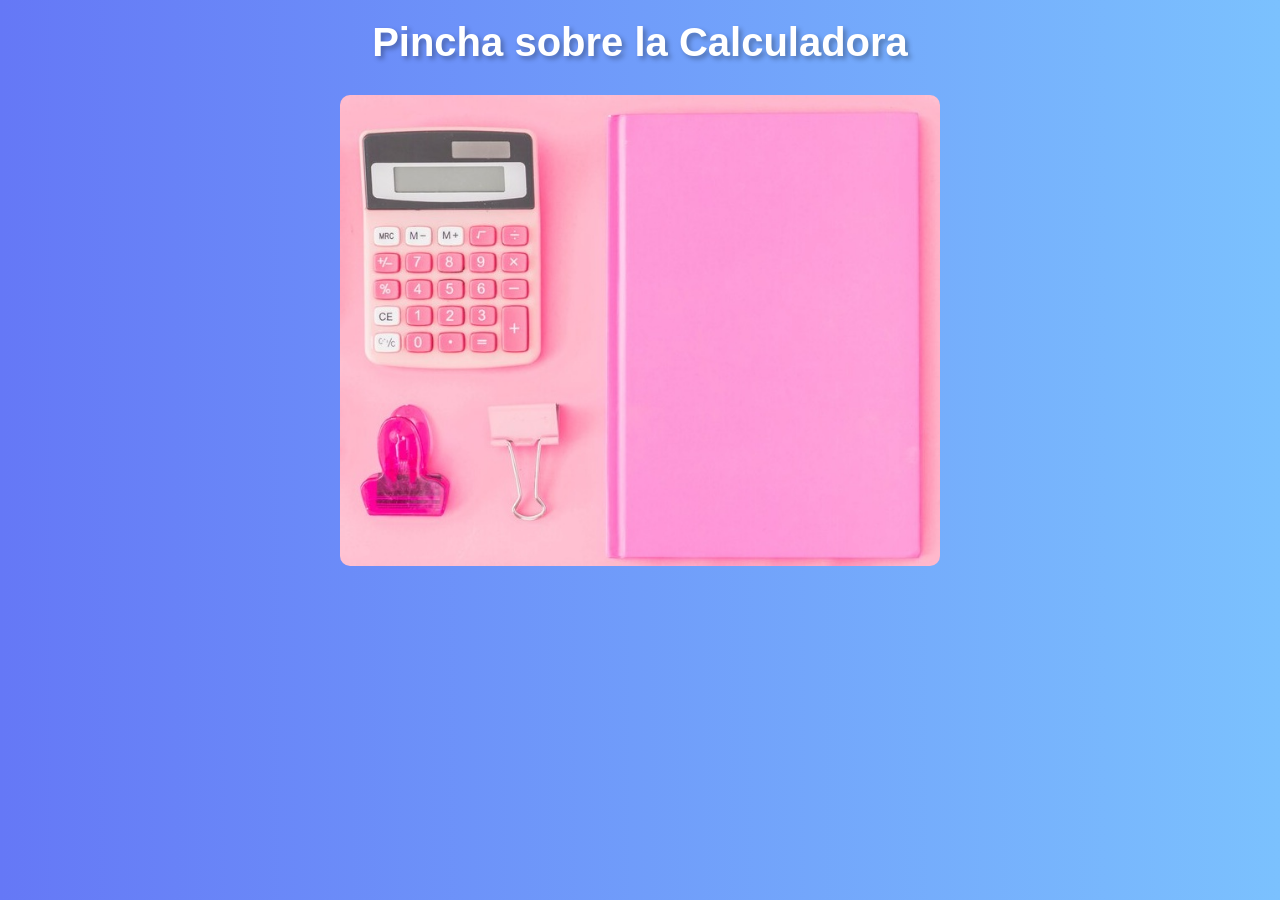
<file: index.html>
<!DOCTYPE html>
<html lang="es">
<head>
    <meta charset="UTF-8">
    <meta name="viewport" content="width=device-width, initial-scale=1.0">
    <title>Calculadora Interactiva</title>
    <link rel="icon" href="foto.png" type="image/png">
    
    <style>
        * {
            margin: 0;
            padding: 0;
            box-sizing: border-box;
        }

        body {
            font-family: 'Arial', sans-serif;
    background: linear-gradient(to right, #6578f6, #7bc1fe);
    color: white;
    display: flex;
    justify-content: center;
    padding: 20px;
    text-align: center;
    min-height: 100vh;
    overflow-y: auto;
        }

        .container {
            display: flex;
    flex-direction: column;
    align-items: center;
    max-width: 600px;
    width: 100%;
        }

        h1 {
            font-size: clamp(1.5rem, 5vw, 2.5rem); /* Ajuste fluido */
    margin-bottom: 20px;
    color: #ffffff;
    font-family: 'Arial', sans-serif;
    text-shadow: 3px 3px 5px rgba(0, 0, 0, 0.3);
    padding: 0 10px;
        }

        .image-container {
            position: relative;
            cursor: pointer;
            margin-top: 10px;
        }

        .image-container img {
            max-width: 100%;
            height: auto;
            border-radius: 10px; /* Bordes redondeados */
        }

        /* MODAL ESTILOS */
        .modal {
            display: none;
            position: fixed;
            z-index: 1000;
            left: 0;
            top: 0;
            width: 100%;
            height: 100%;
            background-color: rgba(0, 0, 0, 0.8);
            
            justify-content: center;
            align-items: center;
            padding: 10px;
        }

        .modal-content {
            background-color: white;
    padding: 20px;
    border-radius: 10px;
    width: 95%;
    max-width: 500px;
    height: 85vh;
    display: flex;
    flex-direction: column;
        }

        .close {
            align-self: flex-end;
            font-size: 28px;
            font-weight: bold;
            color: #aaa;
            cursor: pointer;
        }

        .close:hover {
            color: black;
        }

        iframe {
            flex-grow: 1;
            width: 100%;
            border: none;
        }

        /* RESPONSIVE */
        @media (max-width: 768px) {
    h1 {
        font-size: clamp(1.4rem, 4.5vw, 2rem);
    }
    .modal-content {
        height: 90vh;
    }
}

@media (max-width: 480px) {
    h1 {
        font-size: clamp(1.2rem, 5vw, 1.8rem);
    }
    .modal-content {
        height: 85vh;
    }
}
    </style>
</head>
<body>
    <div class="container">
        <h1>Pincha sobre la Calculadora</h1>
        <div class="image-container">
            <img src="papeleria.jpg" alt="Calculadora" usemap="#calculadora-map">
            <map name="calculadora-map">
                <area shape="rect" coords="24,42,200,270" alt="Abrir Calculadora" href="#" onclick="openModal(); return false;">
            </map>
        </div>
    </div>

    <!-- Modal -->
    <div id="modal" class="modal">
        <div class="modal-content">
            <span class="close" onclick="closeModal();">&times;</span>
            <iframe src="calculadora.html"></iframe>
        </div>
    </div>

    <script>
     function openModal() {
        document.getElementById("modal").style.display = "flex";
    }

    function closeModal() {
        document.getElementById("modal").style.display = "none";
    }

    window.onclick = function(event) {
        const modal = document.getElementById("modal");
        if (event.target == modal) {
            modal.style.display = "none";
        }
    }

    document.addEventListener("DOMContentLoaded", function() {
        const area = document.querySelector("area");
        const image = document.querySelector(".image-container img");

        image.addEventListener("mousemove", function(event) {
            const rect = image.getBoundingClientRect();
            const x = event.clientX - rect.left;
            const y = event.clientY - rect.top;

            // Ajustar las coordenadas según el tamaño de la imagen
            const areaCoords = [24,42,200,270];
            const scaleX = rect.width / image.naturalWidth;
            const scaleY = rect.height / image.naturalHeight;

            const adjustedCoords = [
                areaCoords[0] * scaleX,
                areaCoords[1] * scaleY,
                areaCoords[2] * scaleX,
                areaCoords[3] * scaleY
            ];

            if (x >= adjustedCoords[0] && x <= adjustedCoords[2] && y >= adjustedCoords[1] && y <= adjustedCoords[3]) {
                image.style.cursor = "pointer";
            } else {
                image.style.cursor = "default";
            }
        });
    });


    </script>
</body>
</html>
</file>
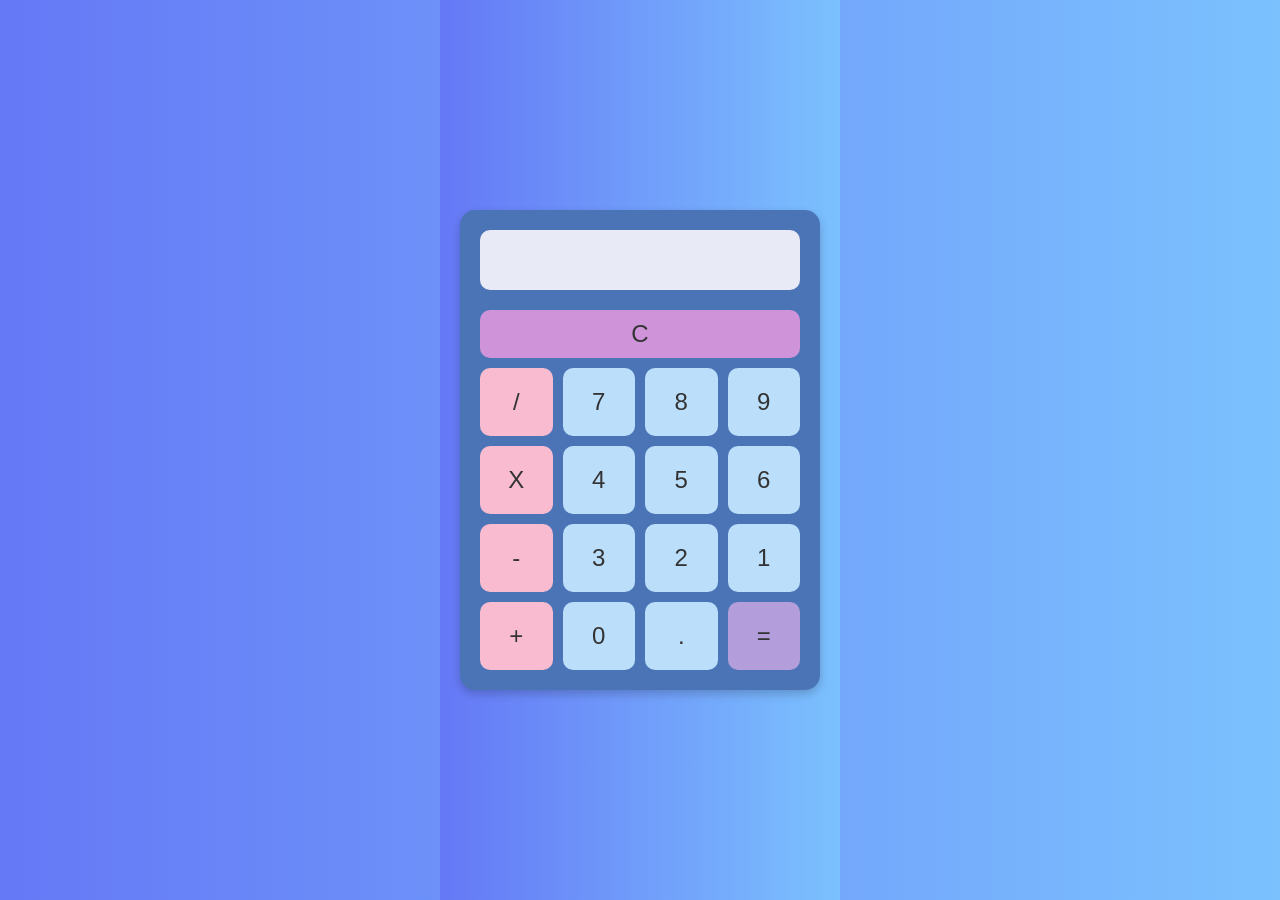
<file: calculadora.html>
<!DOCTYPE html>
<html lang="es">
<head>
    <meta charset="UTF-8">
    <meta name="viewport" content="width=device-width, initial-scale=1.0">
    <title>Calculadora Interactiva</title>
    <link rel="stylesheet" href="style.css">
    <link rel="icon" href="foto.png" type="image/png">
</head>
<body>
    <div id="calculadora-container">
        <div id="calculadora">
            <input type="text" readonly id="resultado">
            <div id="botones"></div> <!-- Contenedor de los botones -->
        </div>
    </div>

    <script src="app.js"></script>
</body>
</html>
</file>
<file: style.css>
* {
    box-sizing: border-box;
}

html, body {
    margin: 0;
    padding: 0;
    background: linear-gradient(to right, #6578f6, #7bc1fe);
    min-height: 100vh;
    display: flex;
    justify-content: center;
    align-items: center;
    font-family: Arial, sans-serif;
}

#calculadora-container {
    width: 90%;
    max-width: 400px;
    height: auto;
    max-height: 90vh;
    background-color: #4a74b6;
    border-radius: 15px;
    box-shadow: 0 4px 10px rgba(0, 0, 0, 0.2);
    padding: 20px;
    display: flex;
    flex-direction: column;
    justify-content: space-between;
    overflow-y: auto;
}

#calculadora {
    display: flex;
    flex-direction: column;
    justify-content: space-between;
    height: 100%;
}

#resultado {
    width: 100%;
    height: 60px;
    font-size: clamp(1.5em, 5vw, 2.5em);
    color: #333;
    background-color: #e8eaf6;
    border: none;
    text-align: right;
    padding: 10px;
    margin-bottom: 20px;
    border-radius: 10px;
}

#botones {
    display: grid;
    grid-template-columns: repeat(4, 1fr);
    gap: 10px;
}

button {
    font-size: clamp(1em, 4vw, 1.5em);
    padding: clamp(10px, 4vw, 20px);
    background-color: #bbdefb;
    color: #333;
    border: none;
    border-radius: 10px;
    cursor: pointer;
    transition: background-color 0.3s;
    min-height: 40px;
}

button:hover {
    background-color: #90caf9;
}

button:active {
    background-color: #64b5f6;
}

button.operacion {
    background-color: #f8bbd0;
}

button.operacion:hover {
    background-color: #f48fb1;
}

button.operacion:active {
    background-color: #f06292;
}

button.btn-clear {
    background-color: #ce93d8;
}

button.btn-clear:hover {
    background-color: #ba68c8;
}

button.btn-clear:active {
    background-color: #ab47bc;
}

button.btn-equal {
    background-color: #b39ddb;
}

button.btn-equal:hover {
    background-color: #9575cd;
}

button.btn-equal:active {
    background-color: #7e57c2;
}

.btn-clear-full-width {
    grid-column: 1 / 5;
    padding: 10px;
}
</file>
